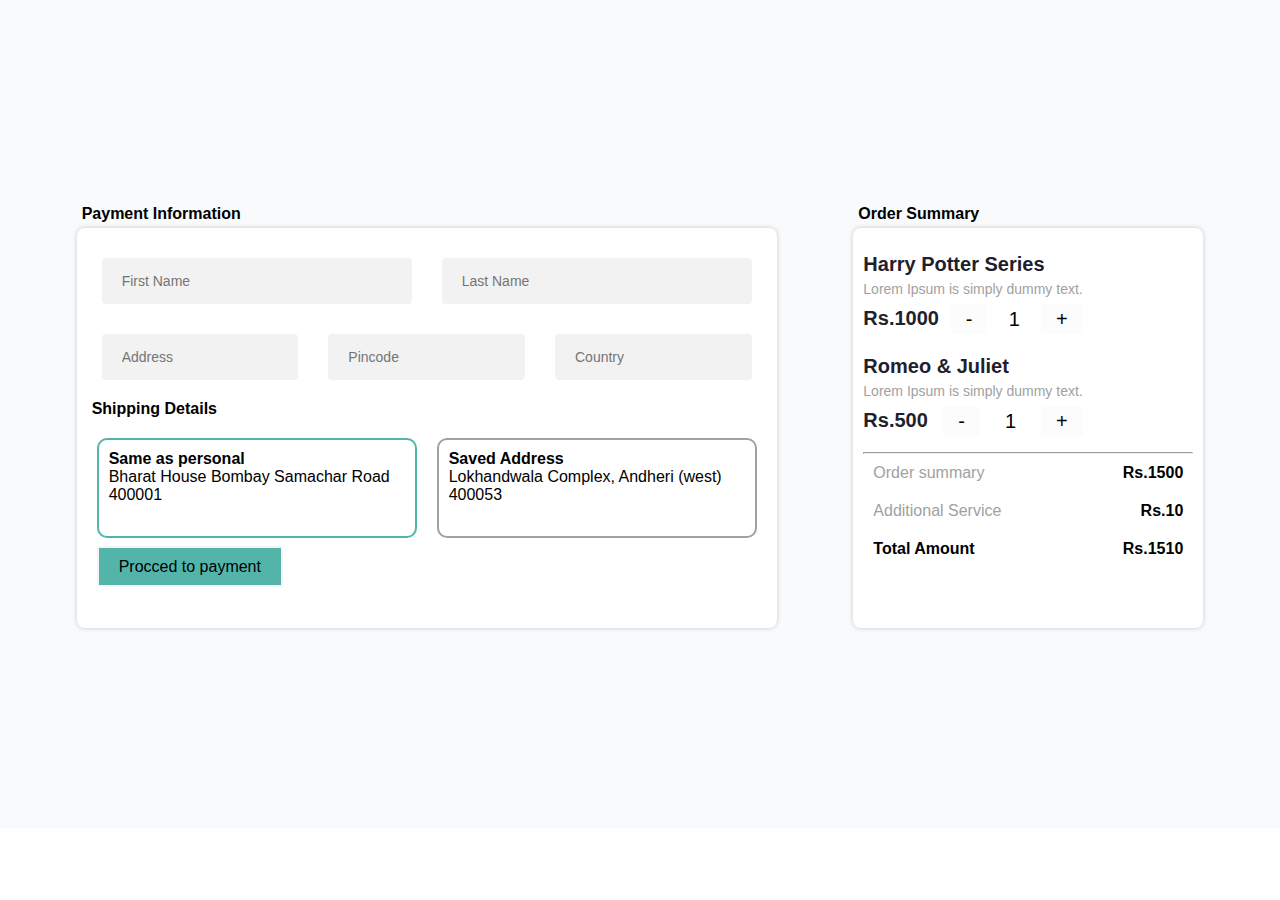
<file: DevRev/cart.html>
<!DOCTYPE>
<html>
<head>
    <link rel="stylesheet" href="cart.css">
</head>
<body>
<div class="container">
    <div class="payment_details">
      <h1>Payment Information</h1>
      <div class="details_card">
        <div class="name_address">
          <div class="first_lastName">
            <input type="text" placeholder="First Name" />
            <input type="text" placeholder="Last Name" />
          </div>
          <div class="address">
            <input type="text" onkeyup="change()" id="put" placeholder="Address" />
            <input type="number" placeholder="Pincode" />
            <input type="text" placeholder="Country" />
          </div>
        </div>
        <h1>Shipping Details</h1>
        <div class="shipping_card">
          <div class="new_card">
            <h4>Same as personal</h4>
            <p id="output">Bharat House Bombay Samachar Road</p>
            <p>400001</p>
          </div>
          <div class="add_savedcard">
            <h4>Saved Address</h4>
            <p>Lokhandwala Complex, Andheri (west)</p>
            <p>400053</p>
          </div>
        </div>
        <div class="proced_payment">
          <a href="">Procced to payment</a>
        </div>
      </div>
    </div>
    <div class="order_summary">
      <h1>Order Summary</h1>
      <div class="summary_card">
        <div class="card_item">
          
          <div class="product_info">
            <h1>Harry Potter Series</h1>
            <p>Lorem Ipsum is simply dummy text.</p>
            <div class="close-btn">
              <i class="fa fa-close"></i>
            </div>
            <div class="product_rate_info">
              <h1>Rs.1000</h1>
              <span class="pqt-minus">-</span>
              <span class="pqt">1</span>
              <span class="pqt-plus">+</span>
            </div>
          </div>
        </div>
        <div class="card_item">
          
          <div class="product_info">
            <h1>Romeo & Juliet</h1>
            <p>Lorem Ipsum is simply dummy text.</p>
            <div class="close-btn">
              <i class="fa fa-close"></i>
            </div>
            <div class="product_rate_info">
              <h1>Rs.500</h1>
              <span class="pqt-minus">-</span>
              <span class="pqt">1</span>
              <span class="pqt-plus">+</span>
            </div>
          </div>
        </div>
        <hr />
        <div class="order_price">
          <p>Order summary</p>
          <h4>Rs.1500</h4>
        </div>
        <div class="order_service">
          <p>Additional Service</p>
          <h4>Rs.10</h4>
        </div>
        <div class="order_total">
          <p>Total Amount</p>
          <h4>Rs.1510</h4>
        </div>
      </div>
    </div>
  </div>

</body>
</html>
</file>
<file: DevRev/cart.css>
* {
    margin: 0;
    padding: 0;
    box-sizing: border-box;
    font-family: "Nunito", sans-serif;
  }
  
  h1 {
    font-size: 16px;
    margin: 5px;
  }
  .container {
    width: 100%;
    height: 92vh;
    display: flex;
    justify-content: space-evenly;
    align-items: center;
    background-color: #f9fafc;
  }
  

  .details_card {
    width: 700px;
    height: 400px;
    box-shadow: 0 0 5px 0 rgba(0, 0, 0, 0.2);
    border-radius: 8px;
    padding: 10px;
    background-color: #fff;
  }
  
  
  .summary_card {
    background-color: #fff;
    width: 350px;
    height: 400px;
    box-shadow: 0 0 5px 0 rgba(0, 0, 0, 0.2);
    border-radius: 8px;
    padding: 10px;
  }
  
  
  .card_item {
    display: flex;
    position: relative;
    margin: 10px 0;
  }
  .close-btn {
    position: absolute;
    right: 10px;
    top: 5px;
  }
  
  .card_item .product_img img {
    height: 80px;
    margin-right: 20px;
    width: 70px;
    border-radius: 5px;
  }
  
  .product_info h1 {
    font-size: 20px;
    color: #1e212d;
    margin: 5px 0;
  }
  
  .product_info p {
    color: #a1a1a1;
    font-size: 14px;
  }
  .product_rate_info {
    display: flex;
    margin: 5px 0;
    align-items: center;
    justify-content: space-between;
  }
  
  
  .pqt {
    font-size: 20px;
    line-height: 30px;
    width: 30px;
    text-align: center;
  }
  
  .pqt-plus,
  .pqt-minus {
    background: #fcfcfc;
    border: none;
    font-size: 20px;
    height: 100%;
    padding: 0 15px;
  }
  .pqt-plus:hover,
  .pqt-minus:hover {
    background: #53b5aa;
    color: #fff;
    cursor: pointer;
  }
  
  .pqt-plus {
    line-height: 30px;
  }
  
  .pqt-minus {
    line-height: 30px;
  }
  
  .order_price,
  .order_service,
  .order_total {
    display: flex;
  
    justify-content: space-between;
    padding: 10px;
  }
  .order_price p,
  .order_service p {
    color: #a1a1a1;
  }
  
  .order_total p {
    font-weight: 600;
  }
  
 
  
  input {
    outline: 0;
    background: #f2f2f2;
    border-radius: 4px;
    width: 100%;
    border: 0;
    caret-color: #4f5d7e;
    margin: 10px 15px;
    padding: 15px 20px;
    box-sizing: border-box;
    font-size: 14px;
  }
  
  .first_lastName,
  .shipping_card,
  .address {
    display: flex;
    justify-content: space-between;
    margin: 10px 0;
  }
  
  .new_card {
    width: 100%;
    height: 100px;
    border: 2px solid #53b5aa;
    padding: 10px;
    margin: 10px;
    border-radius: 10px;
  }
  
  .add_savedcard {
    width: 100%;
    height: 100px;
    border: 2px solid #a1a1a1;
    padding: 10px;
    margin: 10px;
    border-radius: 10px;
  }
 
  .proced_payment a {
    padding: 10px 20px;
    width: 200px;
    border: 2px solid #f5f5f5;
    background-color: #53b5aa;
    color: #000;
    margin-left: 10px;
    cursor: pointer;
    text-decoration: none;
  }
  
  footer {
    background-color: #000;
    color: #fff;
    height: 50px;
    text-align: center;
  }
  footer a {
    text-decoration: none;
    color: #fff;
  }
</file>
